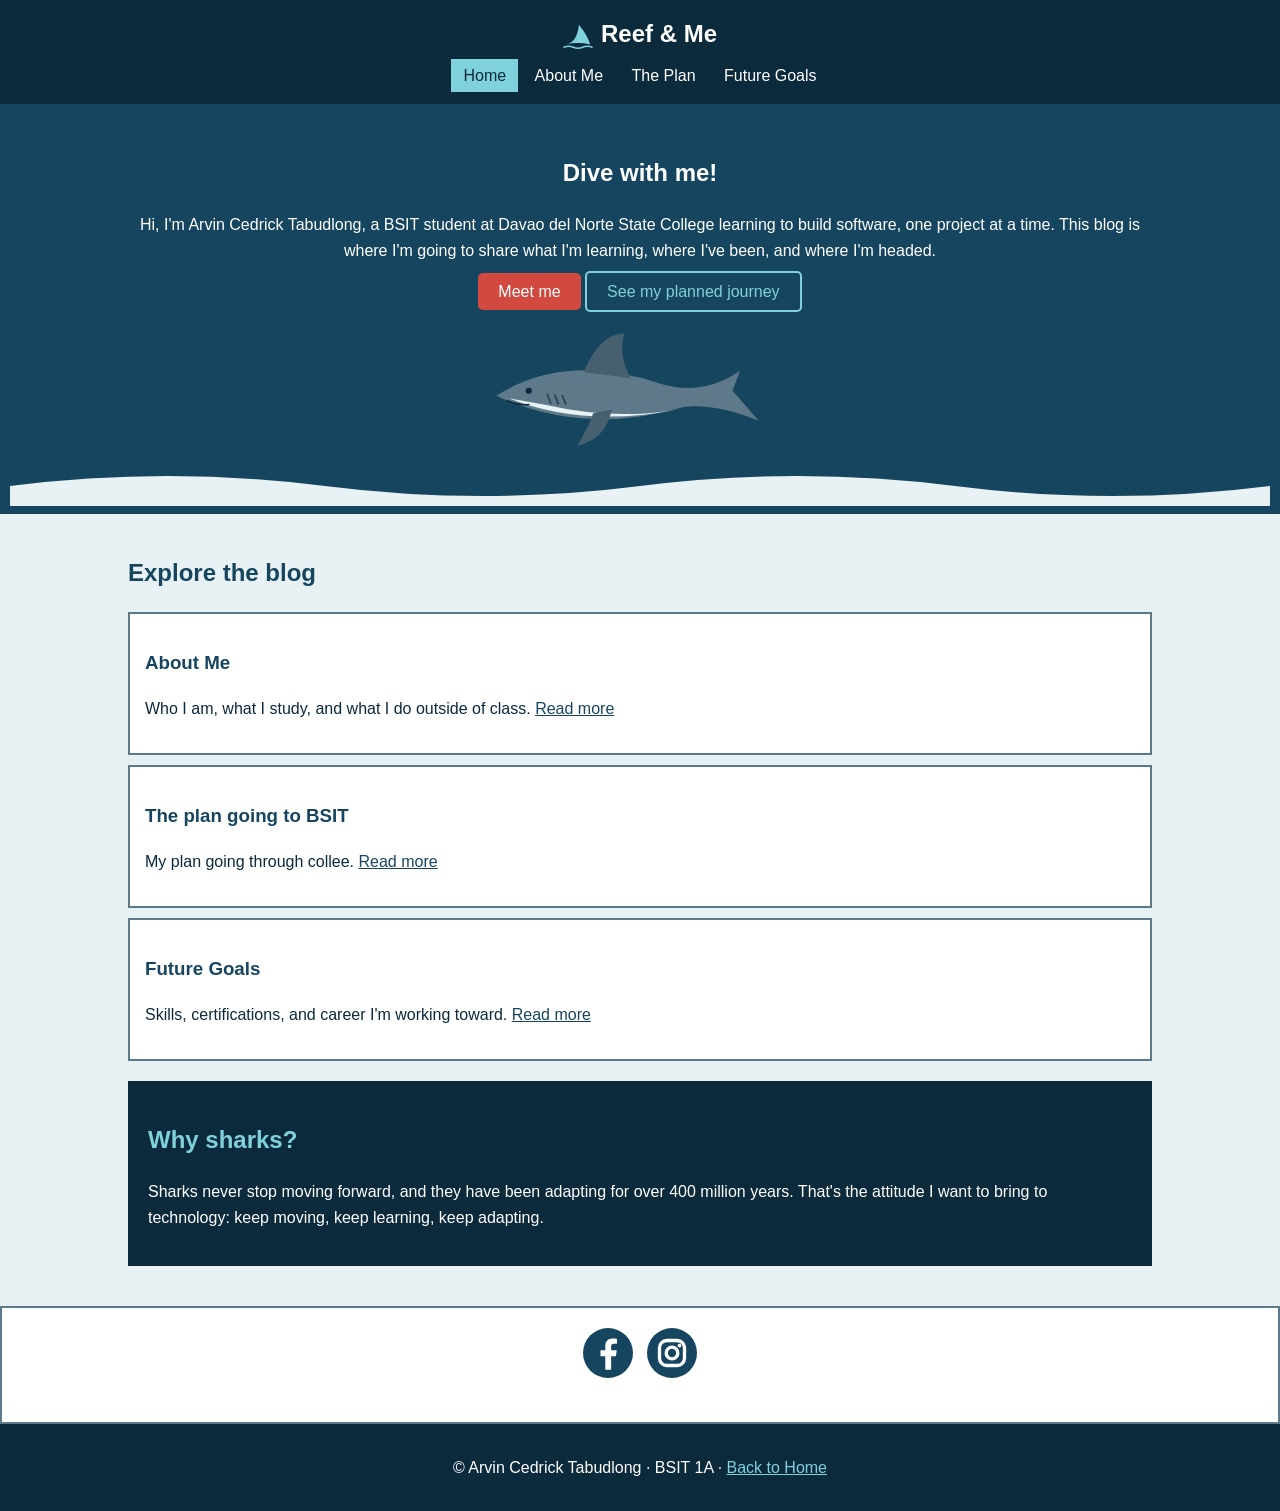
<file: index.html>
<!DOCTYPE html>
<html lang="en">
<head>
  <meta charset="UTF-8">
  <meta name="viewport" content="width=device-width, initial-scale=1">
  <title>Home | Reef &amp; Me</title>
  <link rel="stylesheet" href="style.css">
  <link rel="icon" href="fin.svg" type="image/svg+xml">
</head>
<body>
  <header class="site-header">
    <div class="header-inner">
      <a class="brand" href="index.html"><img src="fin.svg" alt="">Reef &amp; Me</a>
      <nav aria-label="Main navigation">
        <ul class="nav-list">
          <li><a href="index.html" class="active" aria-current="page">Home</a></li>
          <li><a href="about.html">About Me</a></li>
          <li><a href="plan.html">The Plan</a></li>
          <li><a href="goals.html">Future Goals</a></li>
        </ul>
      </nav>
    </div>
  </header>

  <section class="hero">
    <div class="hero-inner">
      <div>
        <h1>Dive with me!</h1>
        <p>Hi, I'm Arvin Cedrick Tabudlong, a BSIT student at Davao del Norte State College learning to build software, one project at a time. This blog is where I'm going to share what I'm learning, where I've been, and where I'm headed.</p>
        <p>
          <a class="btn" href="about.html">Meet me</a>
          <a class="btn ghost" href="plan.html">See my planned journey</a>
        </p>
      </div>
      <img class="shark-art" src="shark.svg" alt="a shark swimming">
    </div>
    <svg class="wave" viewBox="0 0 1200 70" preserveAspectRatio="none" aria-hidden="true">
      <path d="M0 35 Q150 0 300 35 T600 35 T900 35 T1200 35 V70 H0 Z" fill="#E8F1F4"/>
    </svg>
  </section>

  <main class="container">
    <section>
      <h2>Explore the blog</h2>
      <div class="card-grid">
        <article class="card">
          <h3>About Me</h3>
          <p>Who I am, what I study, and what I do outside of class. <a href="about.html">Read more</a></p>
        </article>
        <article class="card">
          <h3>The plan going to BSIT </h3>
          <p>My plan going through collee. <a href="plan.html">Read more</a></p>
        </article>
        <article class="card">
          <h3>Future Goals</h3>
          <p>Skills, certifications, and career I'm working toward. <a href="goals.html">Read more</a></p>
        </article>
      </div>
    </section>

    <section class="panel">
      <h2>Why sharks?</h2>
      <p>Sharks never stop moving forward, and they have been adapting for over 400 million years. That's the attitude I want to bring to technology: keep moving, keep learning, keep adapting.</p>
    </section>
  </main>
  
<section class="social">
        <a href="https://www.facebook.com/aurevo1r" target="_blank" rel="noopener"><img class="social-icon" src="facebook.svg" alt="Facebook"></a>
        <a href="https://www.instagram.com/infrunarev/" target="_blank" rel="noopener"><img class="social-icon" src="instagram.svg" alt="Instagram"></a>
      </p>
    </section>
  </main>

  <footer class="site-footer">
    <p>&copy; Arvin Cedrick Tabudlong &middot; BSIT 1A &middot; <a href="index.html">Back to Home</a></p>
  </footer>
</body>
</html>
</file>
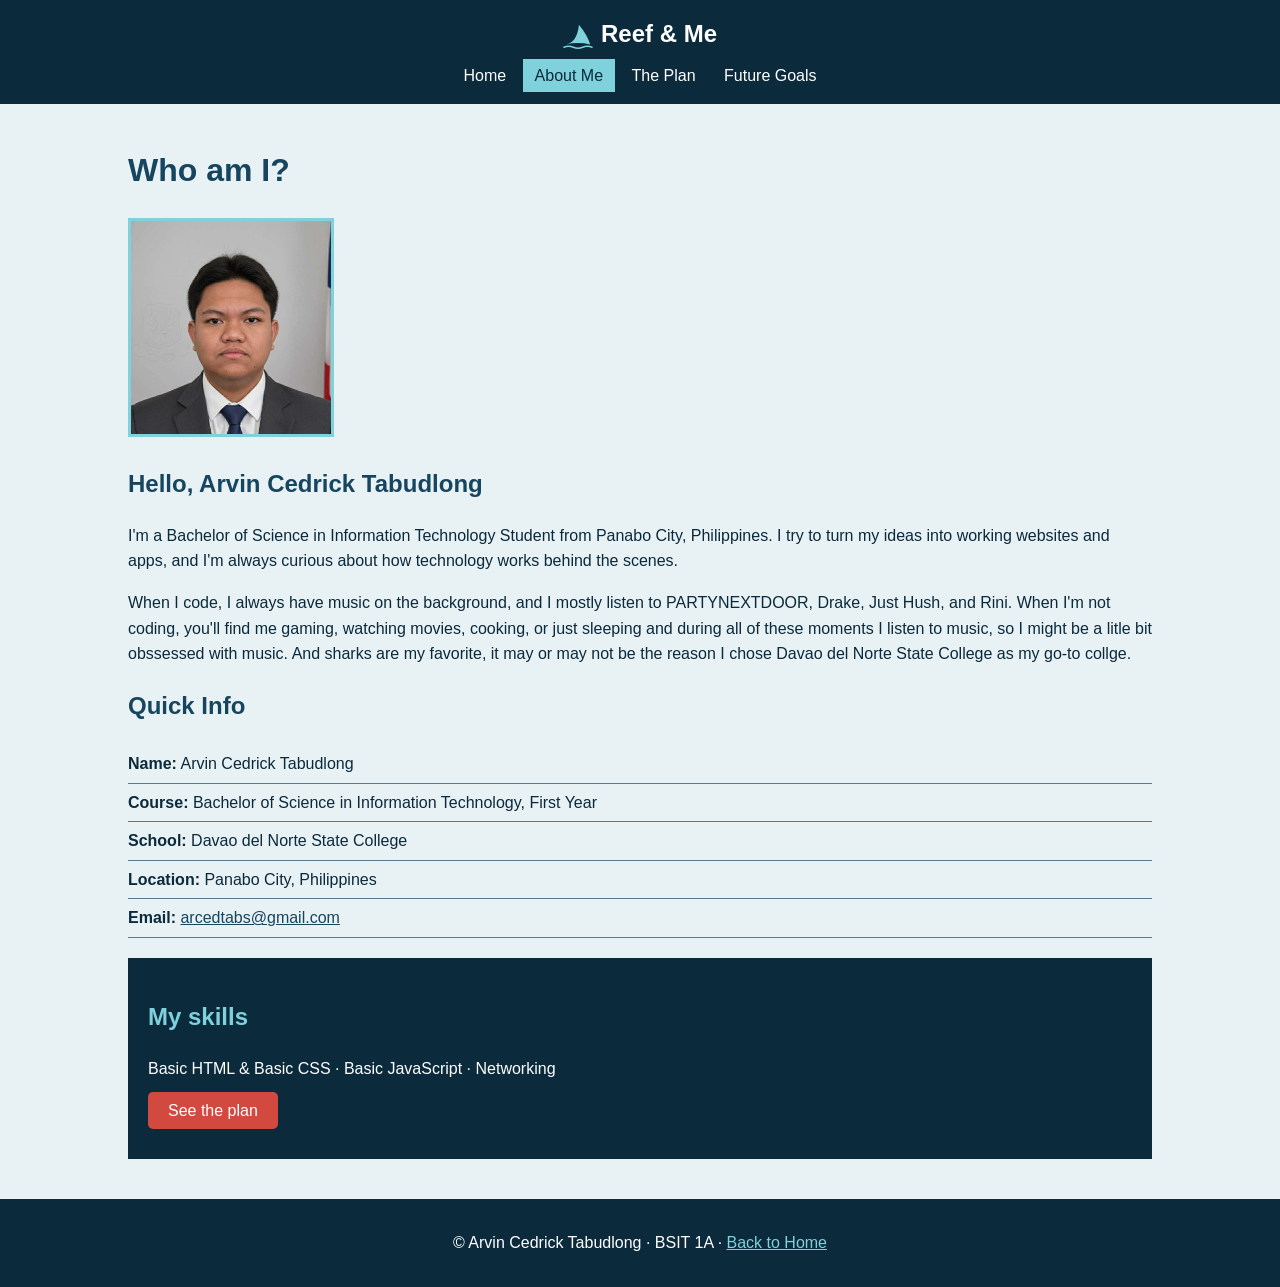
<file: about.html>
<!DOCTYPE html>
<html lang="en">
<head>
  <meta charset="UTF-8">
  <meta name="viewport" content="width=device-width, initial-scale=1">
  <title>About Me | Reef &amp; Me</title>
  <link rel="stylesheet" href="style.css">
  <link rel="icon" href="fin.svg" type="image/svg+xml">
</head>
<body>
  <header class="site-header">
    <div class="header-inner">
      <a class="brand" href="index.html"><img src="fin.svg" alt="">Reef &amp; Me</a>
      <nav aria-label="Main navigation">
        <ul class="nav-list">
          <li><a href="index.html">Home</a></li>
          <li><a href="about.html" class="active" aria-current="page">About Me</a></li>
          <li><a href="plan.html">The Plan</a></li>
          <li><a href="goals.html">Future Goals</a></li>
        </ul>
      </nav>
    </div>
  </header>

  <main class="container">
    <h1>Who am I?</h1>

    <section class="about-grid">
      <img class="portrait" src="image.png" alt="Profile photo of Arvin Cedrick Tabudlong">
      <div>
        <h2>Hello, Arvin Cedrick Tabudlong</h2>
        <p>I'm a Bachelor of Science in Information Technology Student from Panabo City, Philippines. I try to turn my ideas into working websites and apps, and I'm always curious about how technology works behind the scenes.</p>
        <p>When I code, I always have music on the background, and I mostly listen to PARTYNEXTDOOR, Drake, Just Hush, and Rini. When I'm not coding, you'll find me gaming, watching movies, cooking, or just sleeping and during all of these moments I listen to music, so I might be a litle bit obssessed with music. And sharks are my favorite, it may or may not be the reason I chose Davao del Norte State College as my go-to collge.</p>
      </div>
    </section>

    <section>
      <h2>Quick Info</h2>
      <ul class="facts">
        <li><strong>Name:</strong> Arvin Cedrick Tabudlong</li>
        <li><strong>Course:</strong> Bachelor of Science in Information Technology, First Year</li>
        <li><strong>School:</strong> Davao del Norte State College</li>
        <li><strong>Location:</strong> Panabo City, Philippines</li>
        <li><strong>Email:</strong> <a href="mailto:arcedtabs@gmail.com">arcedtabs@gmail.com</a></li>
      </ul>
    </section>

    <section class="panel">
      <h2>My skills</h2>
      <p> Basic HTML &amp; Basic CSS &middot; Basic JavaScript &middot; Networking</p>
      <p><a class="btn" href="plan.html">See the plan</a></p>

    </section>
  </main>

  <footer class="site-footer">
    <p>&copy; Arvin Cedrick Tabudlong &middot; BSIT 1A &middot; <a href="index.html">Back to Home</a></p>
  </footer>
</body>
</html>
</file>
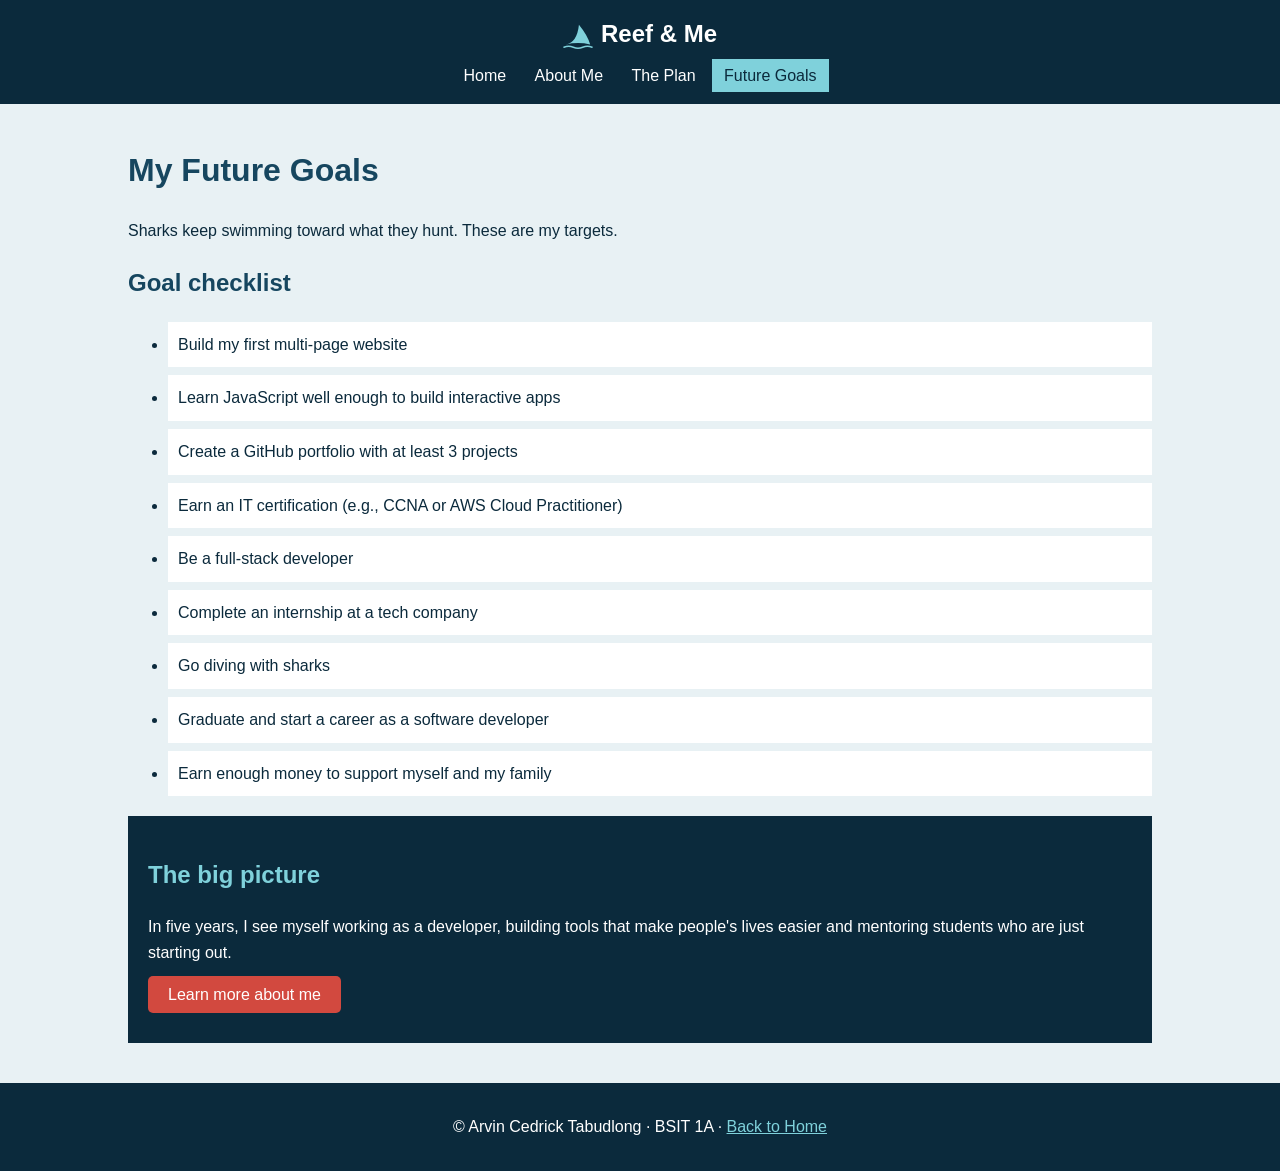
<file: goals.html>
<!DOCTYPE html>
<html lang="en">
<head>
  <meta charset="UTF-8">
  <meta name="viewport" content="width=device-width, initial-scale=1">
  <title>Future Goals | Reef &amp; Me</title>
  <link rel="stylesheet" href="style.css">
  <link rel="icon" href="fin.svg" type="image/svg+xml">
</head>
<body>
  <header class="site-header">
    <div class="header-inner">
      <a class="brand" href="index.html"><img src="fin.svg" alt="">Reef &amp; Me</a>
      <nav aria-label="Main navigation">
        <ul class="nav-list">
          <li><a href="index.html">Home</a></li>
          <li><a href="about.html">About Me</a></li>
          <li><a href="plan.html">The Plan</a></li>
          <li><a href="goals.html" class="active" aria-current="page">Future Goals</a></li>
        </ul>
      </nav>
    </div>
  </header>

  <main class="container">
    <h1>My Future Goals</h1>
    <p>Sharks keep swimming toward what they hunt. These are my targets.</p>

    <section>
      <h2>Goal checklist</h2>
      <ul class="goal-list">
        <li class="done">Build my first multi-page website</li>
        <li>Learn JavaScript well enough to build interactive apps</li>
        <li>Create a GitHub portfolio with at least 3 projects</li>
        <li>Earn an IT certification (e.g., CCNA or AWS Cloud Practitioner)</li>
        <li>Be a full-stack developer</li>
        <li>Complete an internship at a tech company</li>
        <li>Go diving with sharks</li>
        <li>Graduate and start a career as a software developer</li>
        <li>Earn enough money to support myself and my family</li>
      </ul>
    </section>

    <section class="panel">
      <h2>The big picture</h2>
      <p>In five years, I see myself working as a developer, building tools that make people's lives easier and mentoring students who are just starting out.</p>
      <p><a class="btn" href="about.html">Learn more about me</a></p>
    </section>
  </main>

  <footer class="site-footer">
    <p>&copy; Arvin Cedrick Tabudlong &middot; BSIT 1A &middot; <a href="index.html">Back to Home</a></p>
  </footer>
</body>
</html>
</file>
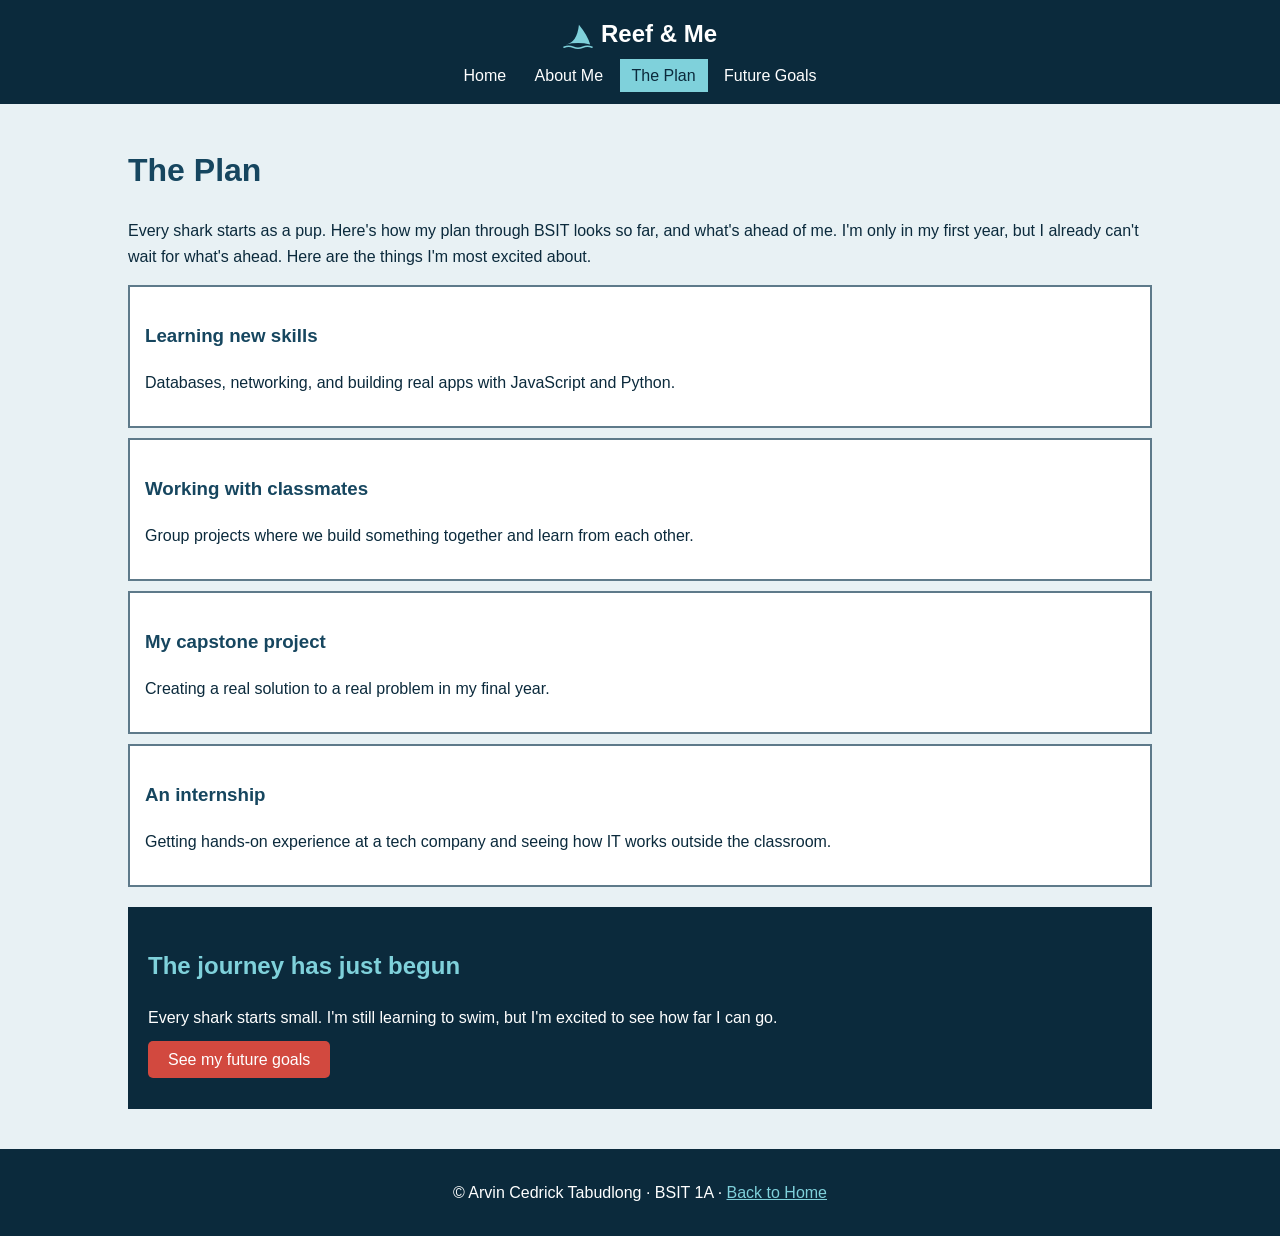
<file: plan.html>
<!DOCTYPE html>
<html lang="en">
<head>
  <meta charset="UTF-8">
  <meta name="viewport" content="width=device-width, initial-scale=1">
  <title>The Plan | Reef &amp; Me</title>
  <link rel="stylesheet" href="style.css">
  <link rel="icon" href="fin.svg" type="image/svg+xml">
</head>
<body>
  <header class="site-header">
    <div class="header-inner">
      <a class="brand" href="index.html"><img src="fin.svg" alt="">Reef &amp; Me</a>
      <nav aria-label="Main navigation">
        <ul class="nav-list">
          <li><a href="index.html">Home</a></li>
          <li><a href="about.html">About Me</a></li>
          <li><a href="plan.html" class="active" aria-current="page">The Plan</a></li>
          <li><a href="goals.html">Future Goals</a></li>
        </ul>
      </nav>
    </div>
  </header>

  <main class="container">
    <h1>The Plan</h1>
    <p>Every shark starts as a pup. Here's how my plan through BSIT looks so far, and what's ahead of me. I'm only in my first year, but I already can't wait for what's ahead. Here are the things I'm most excited about.  </p>


    <section>
      <div class="card-grid">
        <article class="card">
          <h3>Learning new skills</h3>
          <p>Databases, networking, and building real apps with JavaScript and Python.</p>
        </article>
        <article class="card">
          <h3>Working with classmates</h3>
          <p>Group projects where we build something together and learn from each other.</p>
        </article>
        <article class="card">
          <h3>My capstone project</h3>
          <p>Creating a real solution to a real problem in my final year.</p>
        </article>
        <article class="card">
          <h3>An internship</h3>
          <p>Getting hands-on experience at a tech company and seeing how IT works outside the classroom.</p>
        </article>
      </div>
    </section>

    <section class="panel">
      <h2>The journey has just begun</h2>
      <p>Every shark starts small. I'm still learning to swim, but I'm excited to see how far I can go.</p>
      <p><a class="btn" href="goals.html">See my future goals</a></p>
    </section>
  </main>

  <footer class="site-footer">
    <p>&copy; Arvin Cedrick Tabudlong &middot; BSIT 1A &middot; <a href="index.html">Back to Home</a></p>
  </footer>
</body>
</html>
</file>
<file: style.css>
body {
  font-family: Arial, sans-serif;
  background-color: #E8F1F4;
  color: #0B2A3C;
  margin: 0;
  line-height: 1.6;
}

h1, h2, h3 {
  color: #16465F;
}

a {
  color: #16465F;
}

img {
  max-width: 100%;
}

/* header n menu */
.site-header {
  background-color: #0B2A3C;
  padding: 15px;
  text-align: center;
}

.brand {
  color: white;
  font-size: 24px;
  font-weight: bold;
  text-decoration: none;
}

.brand img {
  width: 30px;
  vertical-align: middle;
  margin-right: 8px;
}

.nav-list {
  list-style: none;
  padding: 0;
  margin: 10px 0 0 0;
}

.nav-list li {
  display: inline;
}

.nav-list a {
  color: white;
  text-decoration: none;
  padding: 8px 12px;
}

.nav-list a:hover {
  background-color: #5E7A8A;
}

.nav-list a.active {
  background-color: #7FD1DB;
  color: #0B2A3C;
}

/* main design */
.container {
  width: 80%;
  margin: 0 auto;
  padding: 20px 0;
}

.hero {
  background-color: #16465F;
  color: white;
  text-align: center;
  padding: 30px 10px 0 10px;
}

.hero h1 {
  color: white;
}

.hero-inner {
  width: 80%;
  margin: 0 auto;
}

.shark-art {
  width: 300px;
  margin: 0 auto;
}

.wave {
  width: 100%;
  height: 40px;
}

/* button design */
.btn {
  background-color: #D2493F;
  color: white;
  padding: 10px 20px;
  text-decoration: none;
  border-radius: 5px;
}

.btn:hover {
  background-color: #a93129;
}

.ghost {
  background-color: transparent;
  border: 2px solid #7FD1DB;
  color: #7FD1DB;
}

/* box desigm */
.card {
  background-color: white;
  border: 2px solid #5E7A8A;
  padding: 15px;
  margin: 10px 0;
}

.panel {
  background-color: #0B2A3C;
  color: white;
  padding: 20px;
  margin: 20px 0;
}

.panel h2 {
  color: #7FD1DB;
}

/* abt page */
.portrait {
  width: 200px;
  border: 3px solid #7FD1DB;
}

.facts {
  list-style: none;
  padding: 0;
}

.facts li {
  border-bottom: 1px solid #5E7A8A;
  padding: 6px 0;
}

/* plan page */
.timeline {
  border-left: 4px solid #5E7A8A;
  padding-left: 15px;
  list-style: none;
}

.when {
  color: #D2493F;
  font-weight: bold;
}

/* goal */
.goal-list li {
  background-color: white;
  padding: 10px;
  margin-bottom: 8px;
}

.done {
  background-color: #7FD1DB;
}

/* foot */
.site-footer {
  background-color: #0B2A3C;
  color: white;
  text-align: center;
  padding: 15px;
}

.site-footer a {
  color: #7FD1DB;
}

/* fb n ig links */
.social {
  text-align: center;
  background-color: white;
  border: 2px solid #5E7A8A;
  padding: 15px;
}

.social-icon {
  width: 50px;
  margin: 5px;
}

.social-icon:hover {
  opacity: 0.7;
}
</file>
